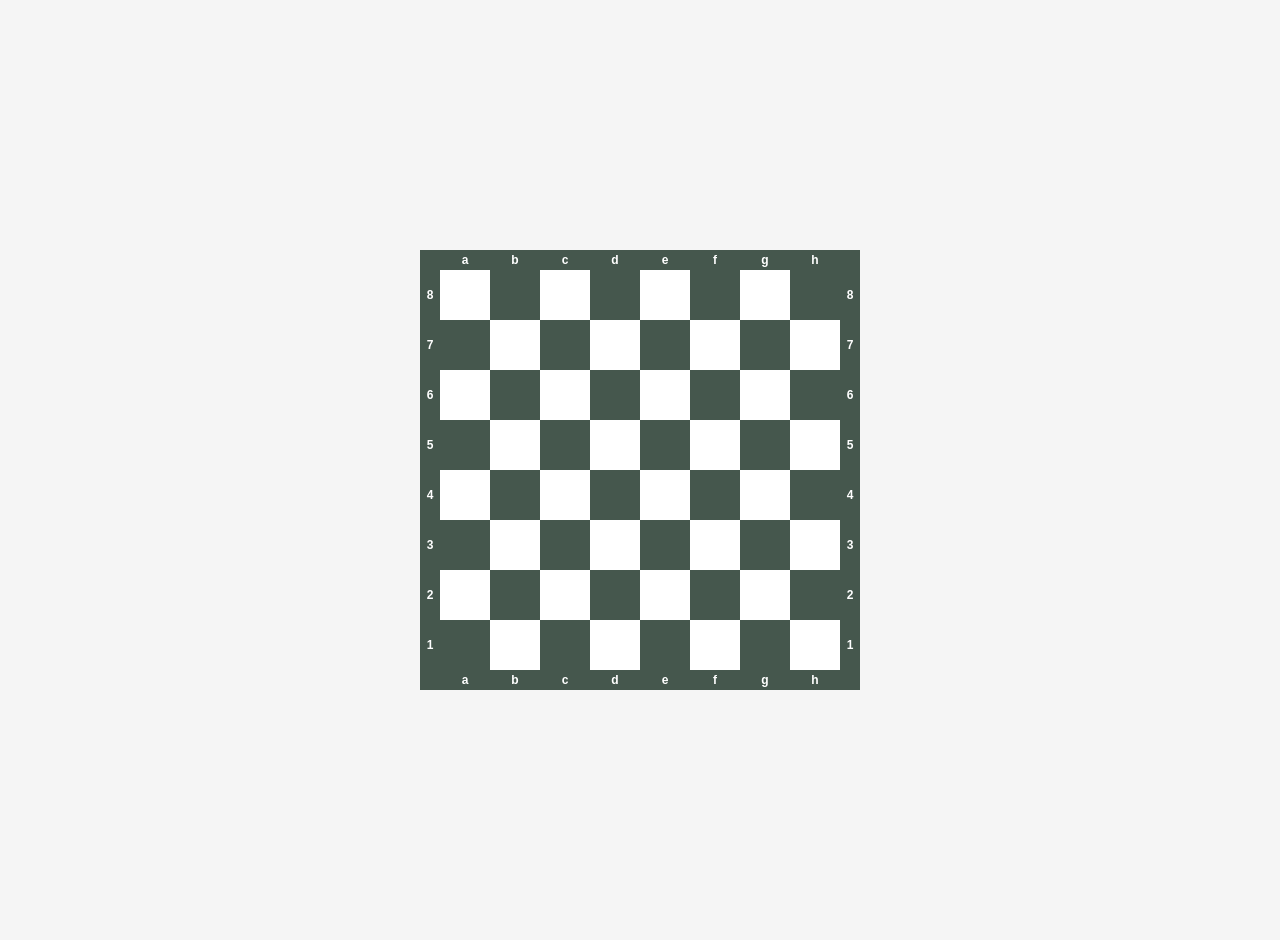
<file: chessboard/index.htm>
<!DOCTYPE html>
<html lang="en">

<head>
    <meta charset="UTF-8">
    <meta name="viewport" content="width=device-width, initial-scale=1.0">
    <title>Chessboard</title>
    <link rel="stylesheet" href="style.css">
</head>

<body>
    <div class="chessboard">
        <div class="top-labels">
            <div class="label">a</div>
            <div class="label">b</div>
            <div class="label">c</div>
            <div class="label">d</div>
            <div class="label">e</div>
            <div class="label">f</div>
            <div class="label">g</div>
            <div class="label">h</div>
        </div>

        <div class="left-labels">
            <div class="label">8</div>
            <div class="label">7</div>
            <div class="label">6</div>
            <div class="label">5</div>
            <div class="label">4</div>
            <div class="label">3</div>
            <div class="label">2</div>
            <div class="label">1</div>
        </div>

        <div class="board">
            <div class="row">
                <div class="square white"></div>
                <div class="square dark"></div>
                <div class="square white"></div>
                <div class="square dark"></div>
                <div class="square white"></div>
                <div class="square dark"></div>
                <div class="square white"></div>
                <div class="square dark"></div>
            </div>
            <div class="row">
                <div class="square dark"></div>
                <div class="square white"></div>
                <div class="square dark"></div>
                <div class="square white"></div>
                <div class="square dark"></div>
                <div class="square white"></div>
                <div class="square dark"></div>
                <div class="square white"></div>
            </div>
            <div class="row">
                <div class="square white"></div>
                <div class="square dark"></div>
                <div class="square white"></div>
                <div class="square dark"></div>
                <div class="square white"></div>
                <div class="square dark"></div>
                <div class="square white"></div>
                <div class="square dark"></div>
            </div>
            <div class="row">
                <div class="square dark"></div>
                <div class="square white"></div>
                <div class="square dark"></div>
                <div class="square white"></div>
                <div class="square dark"></div>
                <div class="square white"></div>
                <div class="square dark"></div>
                <div class="square white"></div>
            </div>
            <div class="row">
                <div class="square white"></div>
                <div class="square dark"></div>
                <div class="square white"></div>
                <div class="square dark"></div>
                <div class="square white"></div>
                <div class="square dark"></div>
                <div class="square white"></div>
                <div class="square dark"></div>
            </div>
            <div class="row">
                <div class="square dark"></div>
                <div class="square white"></div>
                <div class="square dark"></div>
                <div class="square white"></div>
                <div class="square dark"></div>
                <div class="square white"></div>
                <div class="square dark"></div>
                <div class="square white"></div>
            </div>
            <div class="row">
                <div class="square white"></div>
                <div class="square dark"></div>
                <div class="square white"></div>
                <div class="square dark"></div>
                <div class="square white"></div>
                <div class="square dark"></div>
                <div class="square white"></div>
                <div class="square dark"></div>
            </div>
            <div class="row">
                <div class="square dark"></div>
                <div class="square white"></div>
                <div class="square dark"></div>
                <div class="square white"></div>
                <div class="square dark"></div>
                <div class="square white"></div>
                <div class="square dark"></div>
                <div class="square white"></div>
            </div>
        </div>

        <div class="right-labels">
            <div class="label">8</div>
            <div class="label">7</div>
            <div class="label">6</div>
            <div class="label">5</div>
            <div class="label">4</div>
            <div class="label">3</div>
            <div class="label">2</div>
            <div class="label">1</div>
        </div>

        <div class="bottom-labels">
            <div class="label">a</div>
            <div class="label">b</div>
            <div class="label">c</div>
            <div class="label">d</div>
            <div class="label">e</div>
            <div class="label">f</div>
            <div class="label">g</div>
            <div class="label">h</div>
        </div>
    </div>
</body>

</html>
</file>
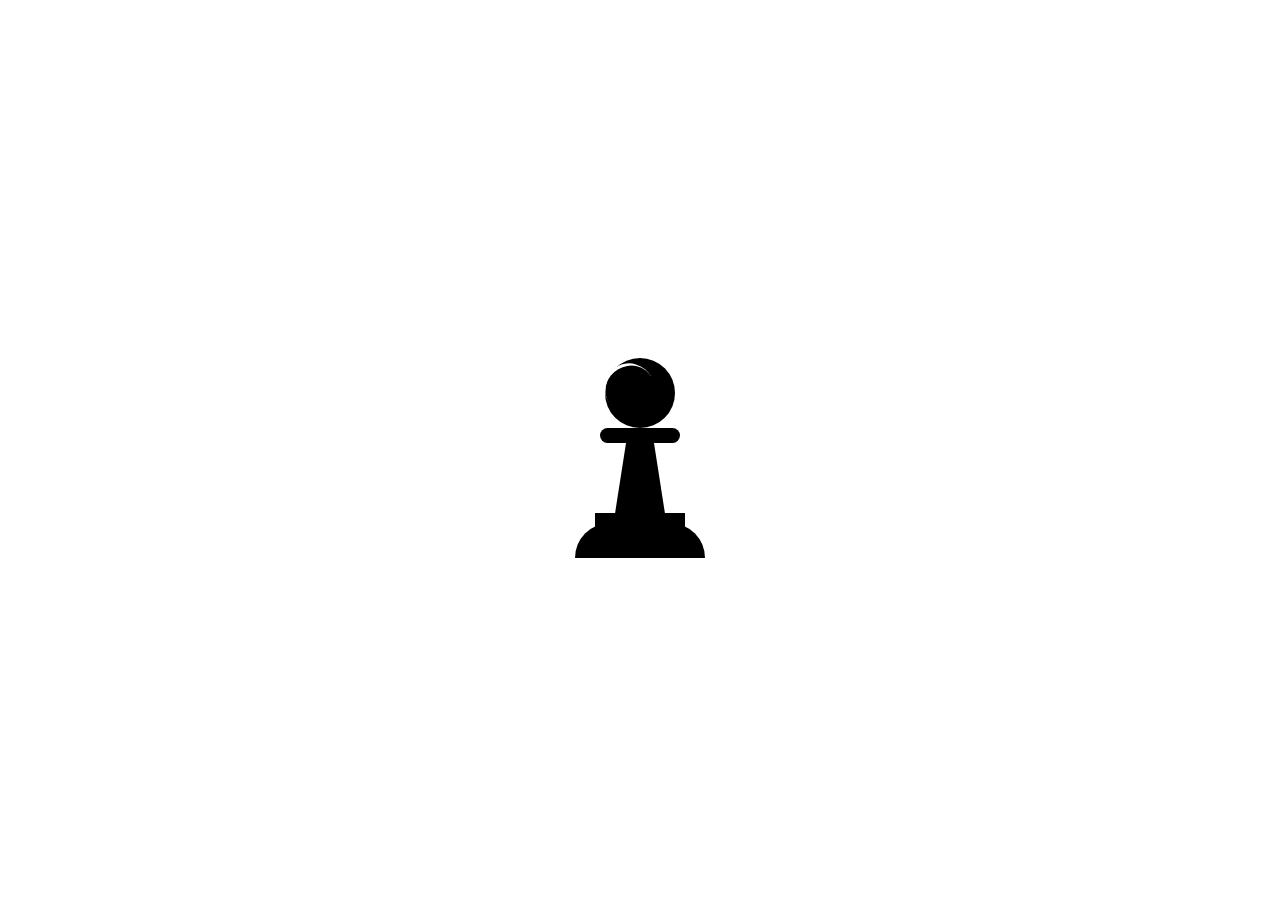
<file: pawn/index.html>
<!DOCTYPE html>
<html lang="en">

<head>
    <meta charset="UTF-8">
    <meta name="viewport" content="width=device-width, initial-scale=1.0">
    <title>Chess Pawn</title>
    <link rel="stylesheet" href="style.css">
</head>

<body>
    <div class="pawn">
        <div class="neck"></div>
        <div class="body"></div>
        <div class="base-top"></div>
        <div class="base-bottom"></div>
    </div>
</body>

</html>
</file>
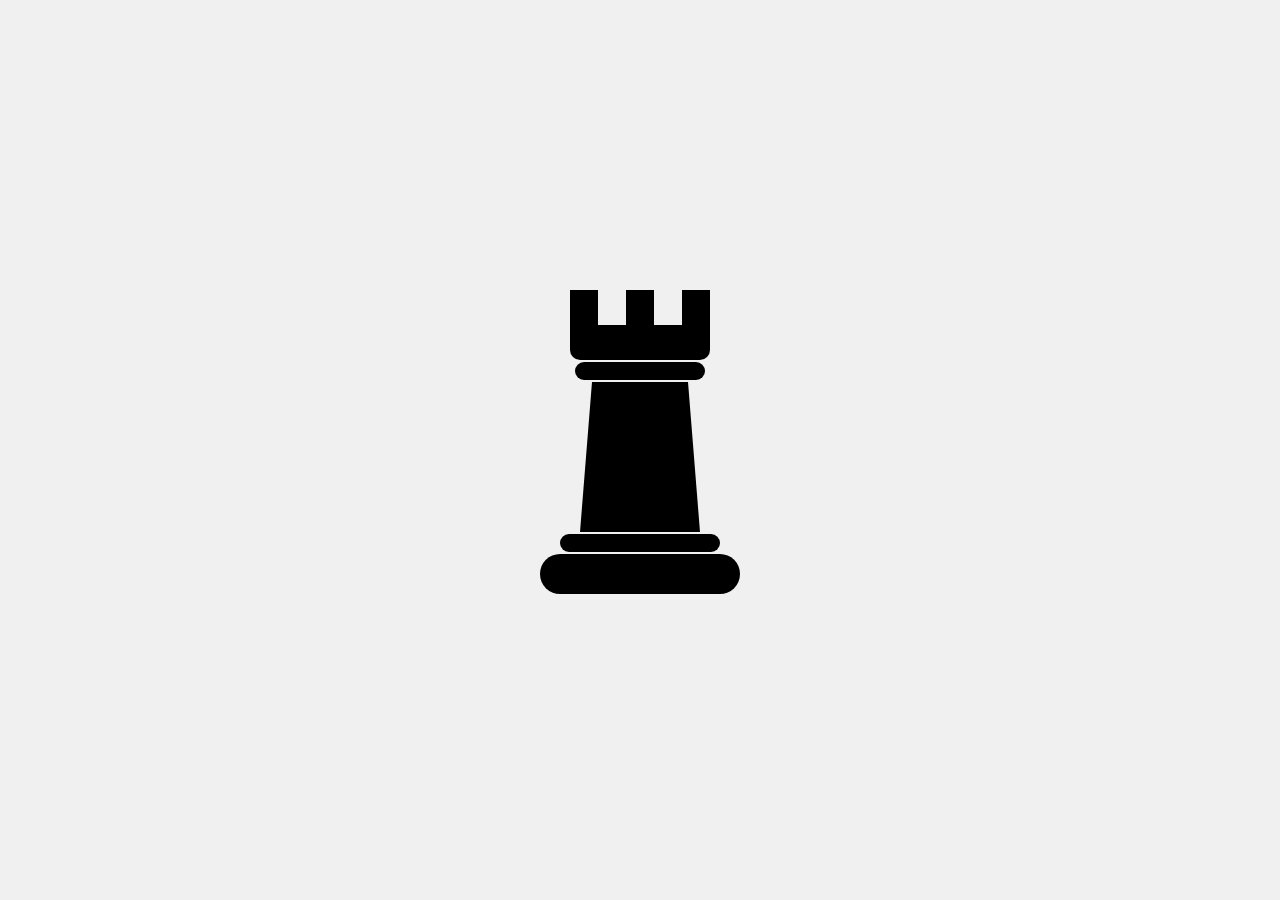
<file: rook/index.html>
<!DOCTYPE html>
<html lang="en">

<head>
    <meta charset="UTF-8">
    <meta name="viewport" content="width=device-width, initial-scale=1.0">
    <title>Chess Rook</title>
    <link rel="stylesheet" href="style.css">
</head>

<body>
    <div class="rook">
        <div class="top-section">
            <div class="notch"></div>
            <div class="notch"></div>
        </div>
        <div class="collar-top"></div>
        <div class="tower"></div>
        <div class="collar-bottom"></div>
        <div class="base"></div>
    </div>
</body>

</html>
</file>
<file: chessboard/style.css>
body {
  margin: 0;
  padding: 20px;
  display: flex;
  justify-content: center;
  align-items: center;
  min-height: 100vh;
  background-color: #f5f5f5;
}

.chessboard {
  border: 20px solid #45574d;
  display: inline-block;
  position: relative;
}

.board {
  display: grid;
  grid-template-columns: repeat(8, 50px);
  grid-template-rows: repeat(8, 50px);
}

.row {
  display: contents;
}

.square {
  width: 50px;
  height: 50px;
}

.white {
  background-color: #ffffff;
}

.dark {
  background-color: #45574d;
}

.top-labels,
.bottom-labels {
  display: flex;
  position: absolute;
  left: 0;
  width: 100%;
  height: 20px;
}

.top-labels {
  top: -20px;
}

.bottom-labels {
  bottom: -20px;
}

.left-labels,
.right-labels {
  position: absolute;
  top: 0;
  display: flex;
  flex-direction: column;
  height: 100%;
  width: 20px;
}

.left-labels {
  left: -20px;
}

.right-labels {
  right: -20px;
}

.label {
  display: flex;
  align-items: center;
  justify-content: center;
  color: #ffffff;
  font-size: 12px;
  font-weight: bold;
  font-family: Arial, sans-serif;
}

.top-labels .label,
.bottom-labels .label {
  width: 50px;
  height: 20px;
}

.left-labels .label,
.right-labels .label {
  width: 20px;
  height: 50px;
}
</file>
<file: pawn/style.css>
body {
  display: flex;
  justify-content: center;
  align-items: center;
  height: 100vh;
  background: #fff;
}

.pawn {
  position: relative;
  width: 100px;
  height: 200px;
}

.pawn::before {
  content: "";
  position: absolute;
  top: 0;
  left: 50%;
  width: 70px;
  height: 70px;
  background: #000;
  border-radius: 50%;
  transform: translateX(-50%);
}

.neck {
  position: absolute;
  top: 70px;
  left: 50%;
  width: 80px;
  height: 15px;
  background: #000;
  border-radius: 10px;
  transform: translateX(-50%);
}

.body {
  position: absolute;
  top: 85px;
  left: 50%;
  width: 70px;
  height: 90px;
  background: #000;
  clip-path: polygon(30% 0%, 70% 0%, 90% 100%, 10% 100%);
  transform: translateX(-50%);
}

.base-top {
  position: absolute;
  bottom: 25px;
  left: 50%;
  width: 90px;
  height: 20px;
  background: #000;
  transform: translateX(-50%);
}

.base-bottom {
  position: absolute;
  bottom: 0;
  left: 50%;
  width: 130px;
  height: 35px;
  background: #000;
  border-top-left-radius: 60px;
  border-top-right-radius: 60px;
  transform: translateX(-50%);
}

.pawn::after {
  content: "";
  position: absolute;
  top: 5px;
  left: 15%;
  width: 50px;
  height: 50px;
  border-top: 3px solid white;
  border-radius: 50%;
  transform: rotate(-30deg);
}
</file>
<file: rook/style.css>
body {
  margin: 0;
  padding: 0;
  display: flex;
  justify-content: center;
  align-items: center;
  min-height: 100vh;
  background: #f0f0f0;
}

.rook {
  width: 280px;
  height: 320px;
  display: flex;
  flex-direction: column;
  align-items: center;
  justify-content: flex-start;
}

/* Top battlements section */
.top-section {
  width: 140px;
  height: 70px;
  background: black;
  border-radius: 0px 0px 10px 10px;
  position: relative;
  display: flex;
}

.notch {
  position: absolute;
  width: 28px;
  height: 35px;
  background: #f0f0f0;
  top: 0;
}

.notch:nth-child(1) {
  left: 28px;
}

.notch:nth-child(2) {
  left: 84px;
}

/* Upper collar */
.collar-top {
  width: 130px;
  height: 18px;
  background: black;
  border-radius: 9px;
  margin-top: 2px;
}

/* Middle tower body */
.tower {
  width: 120px;
  height: 150px;
  background: black;
  position: relative;
  clip-path: polygon(10% 0%, 90% 0%, 100% 100%, 0% 100%);
  margin-top: 2px;
}

/* Lower collar */
.collar-bottom {
  width: 160px;
  height: 18px;
  background: black;
  border-radius: 9px;
  margin-top: 2px;
}

/* Base platform */
.base {
  width: 200px;
  height: 40px;
  background: black;
  border-radius: 20px;
  margin-top: 2px;
}
</file>
